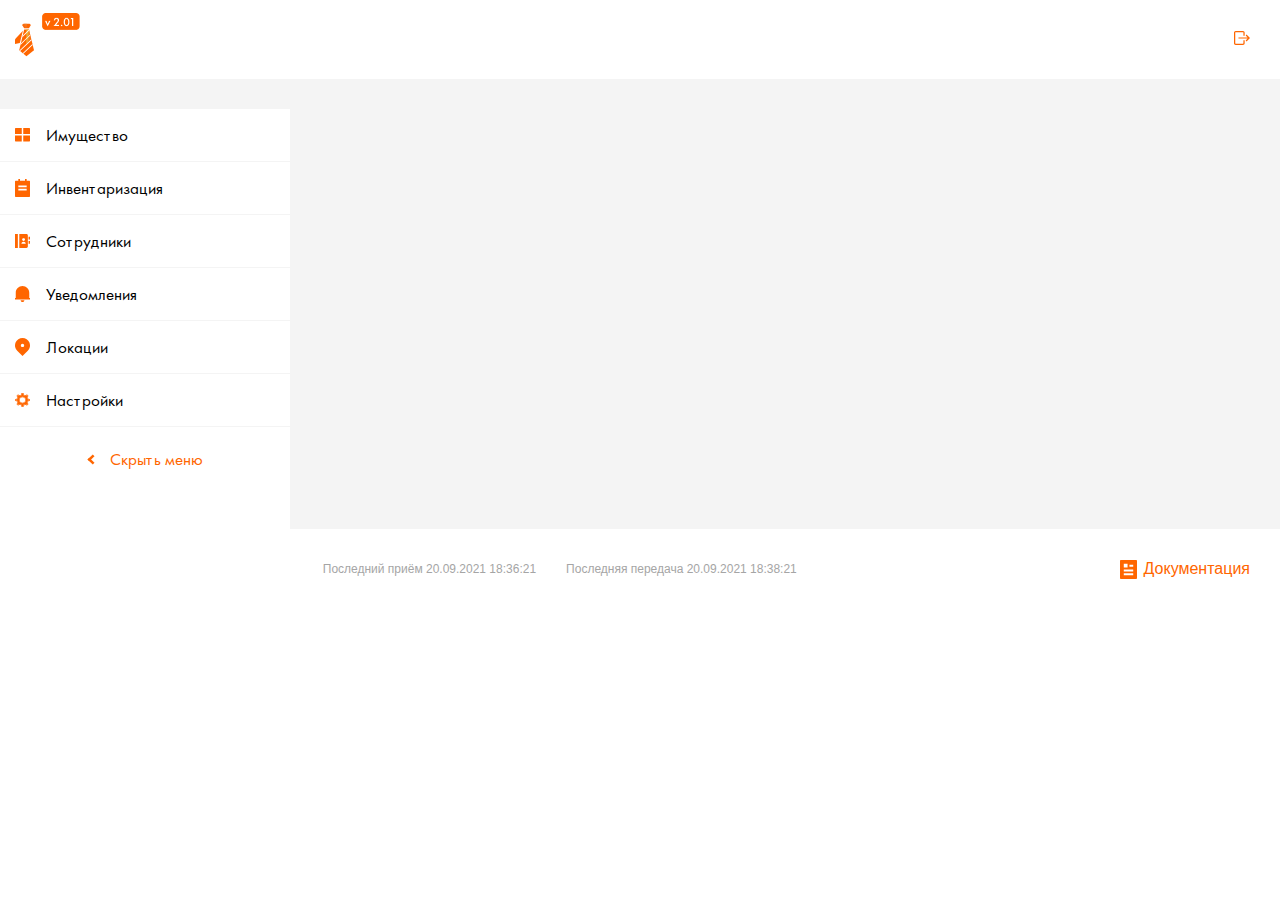
<file: index.html>
<!DOCTYPE html>
<html lang="ru">

<head>
	<meta charset="UTF-8">
	<meta name="viewport" content="width=device-width, initial-scale=1.0">
	<link rel="stylesheet" href="./css/styles.css">
	<link rel="stylesheet"
		href="https://fonts.google.com/share?selection.family=Montserrat:ital,wght@0,100..900;1,100..900">
		<link rel="stylesheet" href="https://fonts.google.com/share?selection.family=Galdeano">	
	<title>Тестовое задание:Настройки</title>
</head>

<body>
	<div class="page">
		<!--Блок Шапка-->
		<header class="header">
			<div class="header-logo">
				<img src="./images/tie.svg" alt="Logo" class="header-logo-image">
				<div class="header-logo-block">
					<img src="./images/2.01.png" alt="Logo">
				</div>
			</div>
			<div class="header-exit">
				<img src="./images/exit.svg" alt="Exit" class="header-logo-image3">
			</div>
		</header>
		<!--Конец блока Шапка-->

		<!--Блок Основной контент-->
		<main class="main">
			<aside class="aside">
				<ul class="aside-menu-list">
					<li class="aside-menu-list-item">
						<a href="#" class="aside-menu-list-link">
							<img src="./images/property.svg" alt="Имущество" class="aside-menu-list-item-img">
							<p class="aside-menu-list-item-text">Имущество</p>
						</a>
					</li>
					<li class="aside-menu-list-item">
						<a href="#" class="aside-menu-list-link">
							<img src="./images/inventory.svg" alt="Инвентаризация" class="aside-menu-list-item-img">
							<p class="aside-menu-list-item-text">Инвентаризация</p>
						</a>
					</li>
					<li class="aside-menu-list-item">
						<a href="#" class="aside-menu-list-link">
							<img src="./images/worker.svg" alt="Сотрудники" class="aside-menu-list-item-img">
							<p class="aside-menu-list-item-text">Сотрудники</p>
						</a>
					</li>
					<li class="aside-menu-list-item">
						<a href="#" class="aside-menu-list-link">
							<img src="./images/notification.svg" alt="Уведомления" class="aside-menu-list-item-img">
							<p class="aside-menu-list-item-text">Уведомления</p>
						</a>
					</li>
					<li class="aside-menu-list-item">
						<a href="./locations.html" class="aside-menu-list-link">
							<img src="./images/location.svg" alt="Локации" class="aside-menu-list-item-img">
							<p class="aside-menu-list-item-text">Локации</p>
						</a>
					</li>
					<li class="aside-menu-list-item">
						<a href="./settings.html" class="aside-menu-list-link">
							<img src="./images/gear_wheel_orange.svg" alt="Настройки" class="aside-menu-list-item-img">
							<p class="aside-menu-list-item-text">Настройки</p>
						</a>
					</li>
				</ul>

				<div class="aside-close-memu">
					<img src="./images/arrow.svg" alt="Стрелка">
					<p class="aside-close-memu-text">Скрыть меню</p>
				</div>
			</aside>

		</main>
		<!--Конец блока Основной контент-->

		<!--Блок Подвал-->
		<footer class="footer">
			<div class="footer-block">
				<p class="footer-block-text text1">Последний приём 20.09.2021 18:36:21</p>
				<p class="footer-block-text text2">Последняя передача 20.09.2021 18:38:21</p>
			</div>
			<div class="footer-link">
				<img src="./images/docum.svg" alt="Документация" class="footer-link-image">
				<a href="#" class="footer-link-text">Документация</a>
			</div>
		</footer>
		<!--Конец блока Подвал-->
	</div>
	<script src="./js/app.js" defer></script>
</body>

</html>
</file>
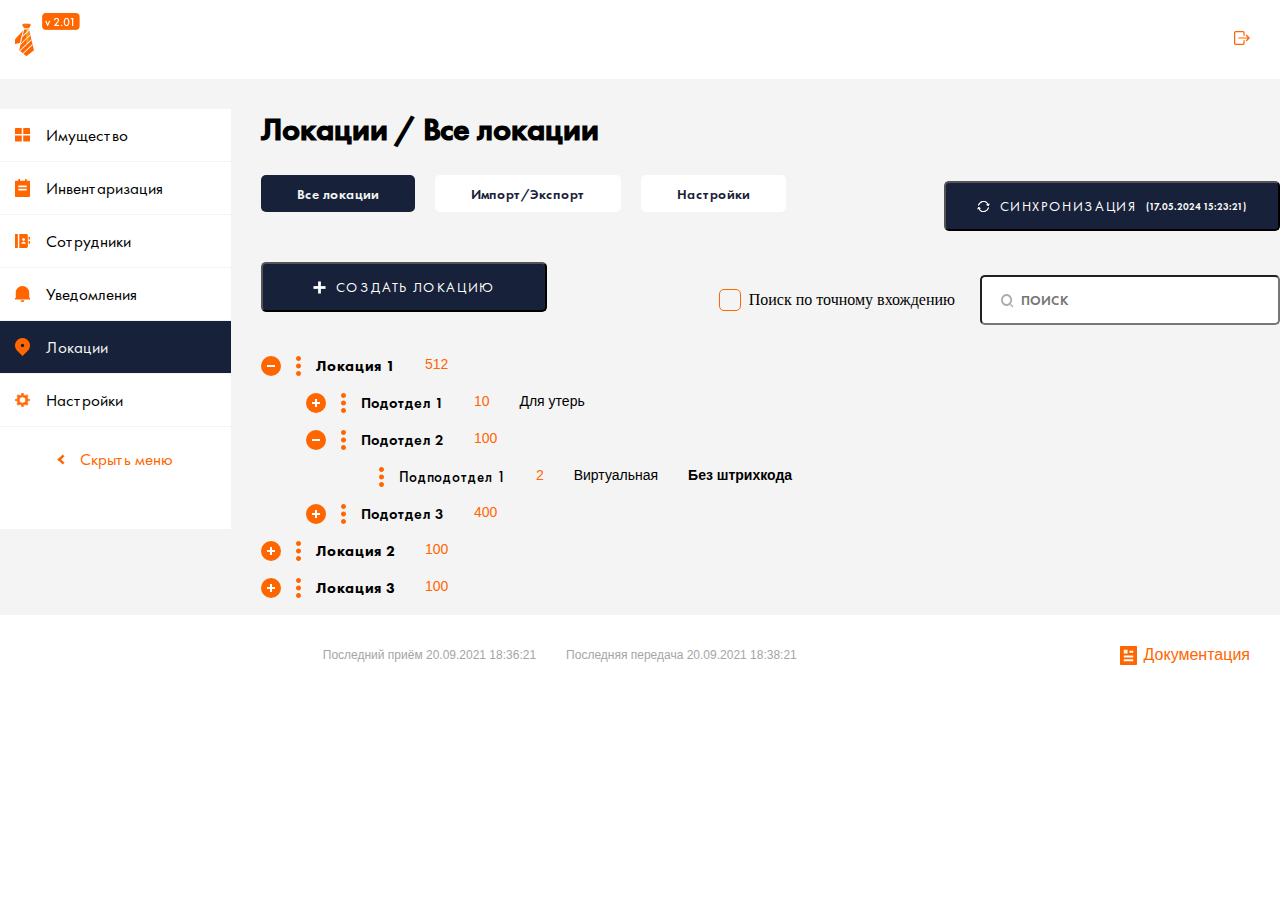
<file: locations.html>
<!DOCTYPE html>
<html lang="ru">

<head>
	<meta charset="UTF-8">
	<meta name="viewport" content="width=device-width, initial-scale=1.0">
	<link rel="stylesheet" href="./css/styles.css">
	<link rel="stylesheet"
		href="https://fonts.google.com/share?selection.family=Montserrat:ital,wght@0,100..900;1,100..900">
	<link rel="stylesheet" href="https://fonts.google.com/share?selection.family=Galdeano">
	<title>Тестовое задание:Локации</title>
</head>

<body>
	<div class="page">
		<!--Блок Шапка-->
		<header class="header">
			<div class="header-logo">
				<img src="./images/tie.svg" alt="Logo" class="header-logo-image">
				<div class="header-logo-block">
					<img src="./images/2.01.png" alt="Logo">
				</div>
			</div>
			<div class="header-exit">
				<img src="./images/exit.svg" alt="Exit" class="header-logo-image3">
			</div>
		</header>
		<!--Конец блока Шапка-->

		<!--Блок Основной контент-->
		<div class="main">
			<aside class="aside">
				<ul class="aside-menu-list">
					<li class="aside-menu-list-item">
						<a href="#" class="aside-menu-list-link">
							<img src="./images/property.svg" alt="Имущество" class="aside-menu-list-item-img">
							<p class="aside-menu-list-item-text">Имущество</p>
						</a>
					</li>
					<li class="aside-menu-list-item">
						<a href="#" class="aside-menu-list-link">
							<img src="./images/inventory.svg" alt="Инвентаризация" class="aside-menu-list-item-img">
							<p class="aside-menu-list-item-text">Инвентаризация</p>
						</a>
					</li>
					<li class="aside-menu-list-item">
						<a href="#" class="aside-menu-list-link">
							<img src="./images/worker.svg" alt="Сотрудники" class="aside-menu-list-item-img">
							<p class="aside-menu-list-item-text">Сотрудники</p>
						</a>
					</li>
					<li class="aside-menu-list-item">
						<a href="#" class="aside-menu-list-link">
							<img src="./images/notification.svg" alt="Уведомления" class="aside-menu-list-item-img">
							<p class="aside-menu-list-item-text">Уведомления</p>
						</a>
					</li>
					<li class="aside-menu-list-item active">
						<a href="./locations.html" class="aside-menu-list-link">
							<img src="./images/location.svg" alt="Локации" class="aside-menu-list-item-img">
							<p class="aside-menu-list-item-text">Локации</p>
						</a>
					</li>
					<li class="aside-menu-list-item">
						<a href="./settings.html" class="aside-menu-list-link ">
							<img src="./images/gear_wheel_orange.svg" alt="Настройки" class="aside-menu-list-item-img">
							<p class="aside-menu-list-item-text">Настройки</p>
						</a>
					</li>
				</ul>

				<div class="aside-close-memu">
					<img src="./images/arrow.svg" alt="Стрелка">
					<p class="aside-close-memu-text">Скрыть меню</p>
				</div>
			</aside>
			<main class="page-content">
				<h1 class="title">Локации / Все локации</h1>
				<div class="page-content-group">
					<ul class="set-menu-list">
						<li class="set-menu-list-item active">
							<a href="#" class="set-menu-list-item-link">Все локации</a>
						</li>
						<li class="set-menu-list-item">
							<a href="#" class="set-menu-list-item-link">Импорт/Экспорт</a>
						</li>
						<li class="set-menu-list-item">
							<a href="#" class="set-menu-list-item-link">Настройки</a>
						</li>
					</ul>
					<button class="synchronization">
						<img src="./images/synchronization.svg" alt="Сихронизации" class="table-btn-plus">
						<span class="table-btn-text">синхронизация</span> <span class="synchronization-text">(17.05.2024
							15:23:21)</span>
					</button>
				</div>

				<div class="container">
					<button class="create-popap"><img src="./images/plus_whait.svg" alt="Добавить"
							class="table-btn-plus">
						<span class="table-btn-text">Создать локацию</span></button>
					<div>

						<input type="checkbox" name="happy" id="happy" class="checkbox">
						<label for="happy">Поиск по точному вхождению</label>
						<input type="text" class="search" placeholder="Поиск">
						<img src="./images/magnifier.svg" alt="Лупа" class="search-img">
					</div>
				</div>
				<ul>
					<li>
						<div class="department">
							<img src="./images/circle_minus.svg" alt="" class="department-img">
							<img src="./images/dots.svg" alt="" class="department-img1">
							<span class="department-text1">Локация 1</span>
							<span class="department-text2">512</span>
							<div class="department-btns">
								<button class="edit-popap"><img src="./images/pen.svg"
										alt="Редактировать">Редактировать</button>
								<button class="delete"><img src="./images/delete.svg" alt="Удалить">Удалить</button>
							</div>
						</div>
						<ul>
							<li>
								<div class="department sub-department">
									<img src="./images/circle_plus.svg" alt="">
									<img src="./images/dots.svg" alt="" class="department-img1">
									<span class="department-text-title">Подотдел 1</span>
									<span class="department-text2">10</span>
									<span class="department-text3">Для утерь</span>
									<div class="department-btns">
										<button class="edit-popap"><img src="./images/pen.svg"
												alt="Редактировать">Редактировать</button>
										<button class="delete"><img src="./images/delete.svg"
												alt="Удалить">Удалить</button>
									</div>
								</div>
							</li>
							<li>
								<div class="department sub-department">
									<img src="./images/circle_minus.svg" alt="">
									<img src="./images/dots.svg" alt="" class="department-img1">
									<span class="department-text-title">Подотдел 2</span>
									<span class="department-text2">100</span>
									<div class="department-btns">
										<button class="edit-popap"><img src="./images/pen.svg"
												alt="Редактировать">Редактировать</button>
										<button class="delete"><img src="./images/delete.svg"
												alt="Удалить">Удалить</button>
									</div>
								</div>
								<ul>
									<li>
										<div class="department department-bottom">
											<img src="./images/dots.svg" alt="" class="department-img1">
											<span class="department-text-subtitle">Подподотдел 1</span>
											<span class="department-text2">2</span>
											<span class="department-text3">Виртуальная</span>
											<span class="department-text4">Без штрихкода</span>
											<div class="department-btns">
												<button class="edit-popap"><img src="./images/pen.svg"
														alt="Редактировать">Редактировать</button>
												<button class="delete"><img src="./images/delete.svg"
														alt="Удалить">Удалить</button>
											</div>
										</div>
									</li>
								</ul>
							</li>
							<li>
								<div class="department sub-department">
									<img src="./images/circle_plus.svg" alt="">
									<img src="./images/dots.svg" alt="" class="department-img1">
									<span class="department-text-title">Подотдел 3</span>
									<span class="department-text2">400</span>
									<div class="department-btns">
										<button class="edit-popap"><img src="./images/pen.svg"
												alt="Редактировать">Редактировать</button>
										<button class="delete"><img src="./images/delete.svg"
												alt="Удалить">Удалить</button>
									</div>
								</div>
							</li>
						</ul>
					</li>
					<li>
						<div class="department">
							<img src="./images/circle_plus.svg" alt="">
							<img src="./images/dots.svg" alt="" class="department-img1">
							<span class="department-text1">Локация 2</span>
							<span class="department-text2">100</span>
							<div class="department-btns">
								<button class="edit-popap"><img src="./images/pen.svg"
										alt="Редактировать">Редактировать</button>
								<button class="delete"><img src="./images/delete.svg" alt="Удалить">Удалить</button>
							</div>
						</div>
					</li>
					<li>
						<div class="department">
							<img src="./images/circle_plus.svg" alt="">
							<img src="./images/dots.svg" alt="" class="department-img1">
							<span class="department-text1">Локация 3</span>
							<span class="department-text2">100</span>
							<div class="department-btns">
								<button class="edit-popap"><img src="./images/pen.svg"
										alt="Редактировать">Редактировать</button>
								<button class="delete"><img src="./images/delete.svg" alt="Удалить">Удалить</button>
							</div>
						</div>
					</li>
				</ul>





			</main>
		</div>
		<!--Конец блока Основной контент-->

		<!--Блок Подвал-->
		<footer class="footer">
			<div class="footer-block">
				<p class="footer-block-text text1">Последний приём 20.09.2021 18:36:21</p>
				<p class="footer-block-text text2">Последняя передача 20.09.2021 18:38:21</p>
			</div>
			<div class="footer-link">
				<img src="./images/docum.svg" alt="Документация" class="footer-link-image">
				<a href="#" class="footer-link-text">Документация</a>
			</div>
		</footer>
		<!--Конец блока Подвал-->
	</div>
	<!--Блок с попап-окнами-->
	<div class="popap" id="createLocation">
		<div class="popap-container">
			<div class="popap-content">
				<h3>Создать локацию</h3>
				<form action="" method="post">
					<input type="text" placeholder="Название" class="name">
					<input type="text" placeholder="Штрихкод" class="name">
					<input type="text" placeholder="RFID" class="name">
					<select name="" id="" class="popap-select">
						<option selected>Вложенность</option>
					</select>
					<div class="checkbox-popap-group">
						<span class="checkbox-text">Виртуальная локация</span>
						<label class="checkbox-popap">
							<input type="checkbox" checked>
							<span class="checkbox-popap-switch"></span>
						</label>
					</div>

					<div class="checkbox-popap-group">
						<span class="checkbox-text">Локация для утерь</span>
						<label class="checkbox-popap">
							<input type="checkbox" checked>
							<span class="checkbox-popap-switch"></span>
						</label>
					</div>
					<div class="popap-btns">
						<button type='submit' class="popap-btn-save create"><img src="./images/save.svg" alt="Создать"
								class="footer-btn-save-img"><span class="footer-btn-save-text">Создать</span></button>
						<button type="reset" class="close popap-btn-cancel"><span
								class="footer-btn-cancel-text">Отменить</span></button>
					</div>
				</form>
			</div>
		</div>
	</div>
	<div class="popap2" id="editLocation">
		<div class="popap-container">
			<div class="popap-content">
				<h3>Изменить локацию %название%</h3>
				<form action="" method="post">
					<label for="" class="popap-content-label">Название</label>
					<input type="text" value="Локация 11" class="name name2">
					<label for="" class="popap-content-label">Штрихкод</label>
					<input type="text" value="1123123123123" class="name name2">
					<label for="" class="popap-content-label">RFID</label>
					<input type="text" value="1123123123123" class="name name2">
					<label for="" class="popap-content-label">Вложенность</label>
					<select name="" id="" class="popap-select popap-select-two">
						<option value="Локация1" selected>Локация1</option>
					</select>
					<div class="checkbox-popap-group">
						<span class="checkbox-text">Виртуальная локация</span>
						<label class="checkbox-popap">
							<input type="checkbox" checked>
							<span class="checkbox-popap-switch"></span>
						</label>
					</div>

					<div class="checkbox-popap-group">
						<span class="checkbox-text">Локация для утерь</span>
						<label class="checkbox-popap">
							<input type="checkbox" checked>
							<span class="checkbox-popap-switch"></span>
						</label>
					</div>
					<div class="popap-btns">
						<button class="popap-btn-delete delete"><img src="./images/delete.svg" alt="Удалить"
								class="popap-btn-delete-img"><span
								class="footer-btn-cancel-text">Удалить</span></button>
						<button type="reset" class="close popap-btn-cancel"><span
								class="footer-btn-cancel-text">Отменить</span></button>
					</div>

					<button type="submit" class="popap-btn-save save"><img src="./images/save.svg" alt="Сохранить"
							class="footer-btn-save-img"><span class="footer-btn-save-text">Сохранить</span></button>
				</form>
			</div>
		</div>
	</div>
	<script src="./js/app.js" defer></script>
</body>

</html>
</file>
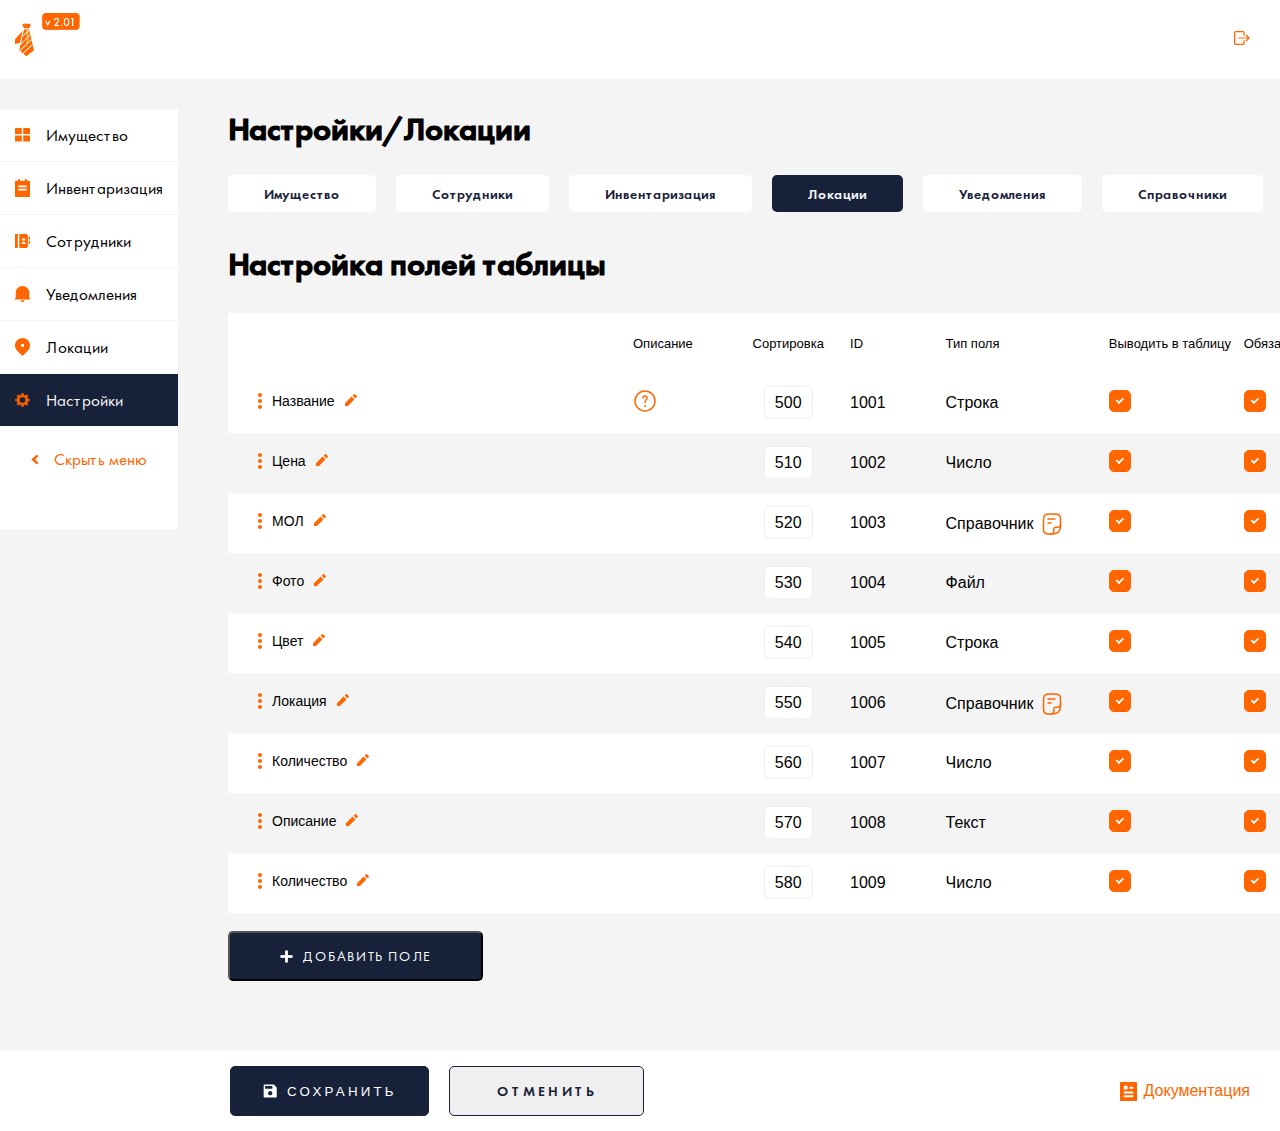
<file: settings.html>
<!DOCTYPE html>
<html lang="ru">

<head>
	<meta charset="UTF-8">
	<meta name="viewport" content="width=device-width, initial-scale=1.0">
	<link rel="stylesheet" href="./css/styles.css">
	<link rel="stylesheet"
		href="https://fonts.google.com/share?selection.family=Montserrat:ital,wght@0,100..900;1,100..900">
	<link rel="stylesheet" href="https://fonts.google.com/share?selection.family=Galdeano">
	<title>Тестовое задание:Локации</title>
</head>

<body>
	<div class="page">
		<!--Блок Шапка-->
		<header class="header">
			<div class="header-logo">
				<img src="./images/tie.svg" alt="Logo" class="header-logo-image">
				<div class="header-logo-block">
					<img src="./images/2.01.png" alt="Logo">
				</div>
			</div>
			<div class="header-exit">
				<img src="./images/exit.svg" alt="Exit" class="header-logo-image3">
			</div>
		</header>
		<!--Конец блока Шапка-->

		<!--Блок Основной контент-->
		<div class="main">
			<aside class="aside">
				<ul class="aside-menu-list">
					<li class="aside-menu-list-item">
						<a href="#" class="aside-menu-list-link">
							<img src="./images/property.svg" alt="Имущество" class="aside-menu-list-item-img">
							<p class="aside-menu-list-item-text">Имущество</p>
						</a>
					</li>
					<li class="aside-menu-list-item">
						<a href="#" class="aside-menu-list-link">
							<img src="./images/inventory.svg" alt="Инвентаризация" class="aside-menu-list-item-img">
							<p class="aside-menu-list-item-text">Инвентаризация</p>
						</a>
					</li>
					<li class="aside-menu-list-item">
						<a href="#" class="aside-menu-list-link">
							<img src="./images/worker.svg" alt="Сотрудники" class="aside-menu-list-item-img">
							<p class="aside-menu-list-item-text">Сотрудники</p>
						</a>
					</li>
					<li class="aside-menu-list-item">
						<a href="#" class="aside-menu-list-link">
							<img src="./images/notification.svg" alt="Уведомления" class="aside-menu-list-item-img">
							<p class="aside-menu-list-item-text">Уведомления</p>
						</a>
					</li>
					<li class="aside-menu-list-item">
						<a href="./locations.html" class="aside-menu-list-link">
							<img src="./images/location.svg" alt="Локации" class="aside-menu-list-item-img">
							<p class="aside-menu-list-item-text">Локации</p>
						</a>
					</li>
					<li class="aside-menu-list-item active">
						<a href="./settings.html" class="aside-menu-list-link">
							<img src="./images/gear_wheel_orange.svg" alt="Настройки" class="aside-menu-list-item-img">
							<p class="aside-menu-list-item-text">Настройки</p>
						</a>
					</li>
				</ul>

				<div class="aside-close-memu">
					<img src="./images/arrow.svg" alt="Стрелка">
					<p class="aside-close-memu-text">Скрыть меню</p>
				</div>
			</aside>

			<main class="settings-content">
				<h1 class="title">Настройки/Локации</h1>
				<ul class="set-menu-list">
					<li class="set-menu-list-item">
						<a href="#" class="set-menu-list-item-link">Имущество</a>
					</li>
					<li class="set-menu-list-item">
						<a href="#" class="set-menu-list-item-link">Сотрудники</a>
					</li>
					<li class="set-menu-list-item">
						<a href="#" class="set-menu-list-item-link">Инвентаризация</a>
					</li>
					<li class="set-menu-list-item active">
						<a href="#" class="set-menu-list-item-link">Локации</a>
					</li>
					<li class="set-menu-list-item">
						<a href="#" class="set-menu-list-item-link">Уведомления</a>
					</li>
					<li class="set-menu-list-item">
						<a href="#" class="set-menu-list-item-link">Справочники</a>
					</li>
					<li class="set-menu-list-item">
						<a href="#" class="set-menu-list-item-link">Пользователь</a>
					</li>
				</ul>

				<section class="table">
					<h2 class="table-title">Настройка полей таблицы</h2>
					<div class="table-header">
						<table>
							<thead>
								<tr>
									<th class="table-name"></th>
									<th class="table-desc">Описание</th>
									<th class="table-sort">Сортировка</th>
									<th class="table-id">ID</th>
									<th class="table-type">Тип поля</th>
									<th class="table-print">Выводить в таблицу</th>
									<th class="table-reqired">Обязательно</th>
									<th class="table-delete">Удалить</th>
								</tr>
							</thead>
							<tbody>
								<tr>
									<td class="table-name"><img src="./images/dots.svg" alt="">
										<p>Название</p>
										<button><img src="./images/pen.svg" alt="Редактировать"></button>
									</td>
									<td><img src="./images/help-circle.svg" alt=""></td>
									<td class="table-sort"><span class="table-sort-text">500</span></td>
									<td>1001</td>
									<td>Строка</td>
									<td><input type="checkbox" name="happy" id="happy" class="checkbox" checked>
										<label for="happy"></label>
									</td>
									<td><input type="checkbox" name="happy" id="happy" class="checkbox" checked>
										<label for="happy"></label>
									</td>
									<td></td>

								</tr>
								<tr>
									<td class="table-name"><img src="./images/dots.svg" alt="">
										<p>Цена</p>
										<button><img src="./images/pen.svg" alt="Редактировать"></button>
									</td>
									<td></td>
									<td class="table-sort"><span class="table-sort-text">510</span></td>
									<td>1002</td>
									<td>Число</td>
									<td><input type="checkbox" name="happy" id="happy" class="checkbox" checked>
										<label for="happy"></label>
									</td>
									<td><input type="checkbox" name="happy" id="happy" class="checkbox" checked>
										<label for="happy"></label>
									</td>
									<td><input type="checkbox" name="happy" id="happy" class="checkbox" checked>
										<label for="happy"></label>
									</td>

								</tr>
								<tr>
									<td class="table-name"><img src="./images/dots.svg" alt="">
										<p>МОЛ</p>
										<button><img src="./images/pen.svg" alt="Редактировать"></button>
									</td>
									<td></td>
									<td class="table-sort"><span class="table-sort-text">520</span></td>
									<td>1003</td>
									<td class="table-types">Справочник <img src="./images/file.svg" alt=""></td>
									<td><input type="checkbox" name="happy" id="happy" class="checkbox" checked>
										<label for="happy"></label>
									</td>
									<td><input type="checkbox" name="happy" id="happy" class="checkbox" checked>
										<label for="happy"></label>
									</td>
									<td><input type="checkbox" name="happy" id="happy" class="checkbox">
										<label for="happy"></label>
									</td>

								</tr>
								<tr>
									<td class="table-name"><img src="./images/dots.svg" alt="">
										<p>Фото</p>
										<button><img src="./images/pen.svg" alt="Редактировать"></button>
									</td>
									<td></td>
									<td class="table-sort"><span class="table-sort-text">530</span></td>
									<td>1004</td>
									<td>Файл</td>
									<td><input type="checkbox" name="happy" id="happy" class="checkbox" checked>
										<label for="happy"></label>
									</td>
									<td><input type="checkbox" name="happy" id="happy" class="checkbox" checked>
										<label for="happy"></label>
									</td>
									<td><input type="checkbox" name="happy" id="happy" class="checkbox">
										<label for="happy"></label>
									</td>

								</tr>
								<tr>
									<td class="table-name"><img src="./images/dots.svg" alt="">
										<p>Цвет</p>
										<button><img src="./images/pen.svg" alt="Редактировать"></button>
									</td>
									<td></td>
									<td class="table-sort"><span class="table-sort-text">540</span></td>
									<td>1005</td>
									<td>Строка</td>
									<td><input type="checkbox" name="happy" id="happy" class="checkbox" checked>
										<label for="happy"></label>
									</td>
									<td><input type="checkbox" name="happy" id="happy" class="checkbox" checked>
										<label for="happy"></label>
									</td>
									<td><input type="checkbox" name="happy" id="happy" class="checkbox">
										<label for="happy"></label>
									</td>

								</tr>
								<tr>
									<td class="table-name"><img src="./images/dots.svg" alt="">
										<p>Локация</p>
										<button><img src="./images/pen.svg" alt="Редактировать"></button>
									</td>
									<td></td>
									<td class="table-sort"><span class="table-sort-text">550</span></td>
									<td>1006</td>
									<td class="table-types">Справочник <img src="./images/file.svg" alt=""></td>
									<td><input type="checkbox" name="happy" id="happy" class="checkbox" checked>
										<label for="happy"></label>
									</td>
									<td><input type="checkbox" name="happy" id="happy" class="checkbox" checked>
										<label for="happy"></label>
									</td>
									<td><input type="checkbox" name="happy" id="happy" class="checkbox">
										<label for="happy"></label>
									</td>

								</tr>
								<tr>
									<td class="table-name"><img src="./images/dots.svg" alt="">
										<p>Количество</p>
										<button><img src="./images/pen.svg" alt="Редактировать"></button>
									</td>
									<td></td>
									<td class="table-sort"><span class="table-sort-text">560</span></td>
									<td>1007</td>
									<td>Число</td>
									<td><input type="checkbox" name="happy" id="happy" class="checkbox" checked>
										<label for="happy"></label>
									</td>
									<td><input type="checkbox" name="happy" id="happy" class="checkbox" checked>
										<label for="happy"></label>
									</td>
									<td><input type="checkbox" name="happy" id="happy" class="checkbox">
										<label for="happy"></label>
									</td>

								</tr>
								<tr>
									<td class="table-name"><img src="./images/dots.svg" alt="">
										<p>Описание</p>
										<button><img src="./images/pen.svg" alt="Редактировать"></button>
									</td>
									<td></td>
									<td class="table-sort"><span class="table-sort-text">570</span></td>
									<td>1008</td>
									<td>Текст</td>
									<td><input type="checkbox" name="happy" id="happy" class="checkbox" checked>
										<label for="happy"></label>
									</td>
									<td><input type="checkbox" name="happy" id="happy" class="checkbox" checked>
										<label for="happy"></label>
									</td>
									<td><input type="checkbox" name="happy" id="happy" class="checkbox">
										<label for="happy"></label>
									</td>

								</tr>
								<tr>
									<td class="table-name"><img src="./images/dots.svg" alt="">
										<p>Количество</p>
										<button><img src="./images/pen.svg" alt="Редактировать"></button>
									</td>
									<td></td>
									<td class="table-sort"><span class="table-sort-text">580</span></td>
									<td>1009</td>
									<td>Число</td>
									<td><input type="checkbox" name="happy" id="happy" class="checkbox" checked>
										<label for="happy"></label>
									</td>
									<td><input type="checkbox" name="happy" id="happy" class="checkbox" checked>
										<label for="happy"></label>
									</td>
									<td><input type="checkbox" name="happy" id="happy" class="checkbox">
										<label for="happy"></label>
									</td>

								</tr>

							</tbody>
						</table>

					</div>

					<button class="table-btn">
						<img src="./images/plus_whait.svg" alt="Добавить" class="table-btn-plus">
						<span class="table-btn-text">Добавить поле</span>
					</button>
				</section>

			</main>

		</div>
		<!--Конец блока Основной контент-->

		<!--Блок Подвал-->
		<footer class="footer">
			<div class="footer-btns">
				<button class="footer-btn-save"> <img src="./images/save.svg" alt="Сохранить"
						class="footer-btn-save-img"> <span class="footer-btn-save-text">Сохранить</span></button>
				<button class="footer-btn-cancel"><span class="footer-btn-cancel-text">Отменить</span></button>
			</div>
			<div class="footer-link">
				<img src="./images/docum.svg" alt="Документация" class="footer-link-image">
				<a href="#" class="footer-link-text">Документация</a>
			</div>
		</footer>
		<!--Конец блока Подвал-->
	</div>
	<script src="./js/app.js" defer></script>
</body>

</html>
</file>
<file: css/styles.css>
@font-face {
  font-family: Futura;
  src: url(./../fonts/FuturaCyrillicBook.ttf) format('truetype');
  font-weight: 400;
  font-style: normal;
}

@font-face {
  font-family: FuturaDemi;
  src: url(./../fonts/FuturaCyrillicDemi.ttf) format('truetype');
  font-style: normal;
}

@font-face {
  font-family: FuturaMedium;
  src: url(./../fonts/FuturaCyrillicMedium.ttf) format('truetype');
  font-style: normal;
}

@font-face {
  font-family: FuturaHeavy;
  src: url(./../fonts/FuturaCyrillicHeavy.ttf) format('truetype');
  font-style: normal;
}

* {
  margin: 0;
  padding: 0;
  box-sizing: border-box;
}

:root {
  --font-family: 'Montserrat', sans-serif;
  --secondary-font-family: 'Futura', sans-serif;
  --three-font-family: 'FuturaDemi', sans-serif;
  --four-font-family: 'FuturaHeavy', sans-serif;
  --five-font-family: 'FuturaMedium', sans-serif;
  --page-background: #f4f4f4;
  --second-background: #ffffff;
  --three-background: #172139;
  --second-color: #ff6600;
  --border-radius: 5px;
}

ul {
  list-style-type: none;
}

a {
  text-decoration: none;
  color: black;
}

/*Стили Шапка*/
.page {
  background-color: var(--page-background);
}
.header {
  display: flex;
  flex-direction: row;
  align-items: center;
  justify-content: space-between;
  height: 79px;
  background-color: var(--second-background);
}

.header-logo {
  margin-left: 15px;
  display: flex;
  align-items: center;
}

.header-logo-block {
  height: 42px;
  padding-left: 8px;
  margin-top: -11px;
}

.header-exit {
  margin-right: 30px;
}

/*Стили Основной контент*/
.main {
  padding-top: 30px;
  height: 100%;
  display: flex;
  flex-direction: row;
}

.aside {
  background-color: var(--second-background);
  width: 290px;
  height: 420px;
}
.aside-menu-list-item {
  padding: 15px;
  border-bottom: 1px solid #f4f4f4;
}

.aside-menu-list-link {
  display: flex;
  flex-direction: row;
}

.aside-menu-list-item-text {
  margin-left: 16px;
  font-family: var(--secondary-font-family);
  font-size: 1.0625rem;
}

.aside-close-memu {
  display: flex;
  align-items: center;
  justify-content: center;
  margin-top: 21px;
}

.aside-close-memu-text {
  margin-left: 15px;
  font-family: var(--secondary-font-family);
  font-size: 1.0625rem;
  color: var(--second-color);
}

.aside-menu-list-item:hover {
  background-color: var(--three-background);
}

.aside-menu-list-item:hover > a {
  color: var(--page-background);
}

/*Стили страницы локаций*/
.page-content {
  margin-left: 30px;
  height: 100%;
  width: 100%;
}

.title {
  font-family: var(--three-font-family);
  font-size: 2rem;
  color: #000;
}

.page-content-group {
  display: flex;
  justify-content: space-between;
  align-items: center;
}

.synchronization {
  width: 336px;
  height: 50px;
  margin-top: 18px;
  background-color: var(--three-background);
  display: flex;
  align-items: center;
  justify-content: center;
  border-radius: var(--border-radius);
}

.synchronization-text {
  font-family: var(--three-font-family);
  font-size: 10px;
  color: var(--second-background);
  margin-left: 10px;
}

.container {
  display: flex;
  flex-direction: row;
  align-items: center;
  justify-content: space-between;
}

.container > div {
  display: flex;
  align-items: center;
  gap: 25px;
}

.container > label {
  font-family: var(--font-family);
  font-weight: 500;
  margin-right: 25px;
}

.search {
  width: 300px;
  height: 50px;
  background-color: var(--second-background);
  border-radius: var(--border-radius);
  padding-left: 39px;
  position: relative;
  font-family: var(--three-font-family);
  color: #aeaeae;
  text-transform: uppercase;
}

.search-img {
  width: 13.4px;
  height: 13.4px;
  position: absolute;
  right: 266px;
  margin-top: 2px;
}

.create-popap {
  width: 286px;
  height: 50px;
  margin-top: 18px;
  background-color: var(--three-background);
  display: flex;
  align-items: center;
  justify-content: center;
  border-radius: var(--border-radius);
  margin-bottom: 44px;
}

.department {
  height: 20px;
  margin-bottom: 17px;
  display: flex;
  flex-direction: row;
}

.department-img1 {
  margin: 0 15px;
}

.department-text1 {
  font-family: var(--four-font-family);
  font-size: 15px;
}

.department-text-title {
  font-family: var(--three-font-family);
  font-size: 15px;
}

.department-text-subtitle {
  font-family: var(--five-font-family);
  font-size: 15px;
}

.department-text2 {
  font-family: var(--font-family);
  color: var(--second-color);
  font-size: 0.875rem;
  margin: 0 30px;
}

.department-text3 {
  font-family: var(--font-family);
  font-size: 0.875rem;
  margin-right: 30px;
}

.department-text4 {
  font-family: var(--font-family);
  font-size: 0.875rem;
  font-weight: 800;
  margin-right: 30px;
}

.sub-department {
  margin-left: 45px;
}

.department-bottom {
  margin-left: 103px;
}

.department-btns {
  /* display: none; */
  visibility: hidden;
  cursor: pointer;
}

.department:hover > .department-btns {
  visibility: visible;
}

.edit-popap {
  margin-right: 20px;
  font-family: var(--font-family);
  color: var(--second-color);
  border: none;
  background-color: transparent;
  cursor: pointer;
}

.edit-popap > img {
  margin-right: 5px;
}

.delete {
  margin-right: 20px;
  font-family: var(--font-family);
  font-weight: 600;
  color: #ff5959;
  border: none;
  background-color: transparent;
  cursor: pointer;
}

.delete > img {
  margin-right: 5px;
}

/*Стили страницы настроек*/
.settings-content {
  margin-left: 50px;
  margin-bottom: 70px;
}

.set-menu-list {
  margin-top: 25px;
  margin-bottom: 32px;
}

.set-menu-list {
  display: flex;
  flex-direction: row;
}
.set-menu-list-item {
  background-color: #ffffff;
  padding: 9.5px 36px;
  margin-right: 20px;
  border-radius: var(--border-radius);
}

.set-menu-list-item:last-child {
  margin-right: 0;
}

.set-menu-list-item > a {
  color: var(--three-background);
  font-family: var(--three-font-family);
  font-size: 0.875rem;
}

.table-title {
  color: #000;
  font-family: var(--three-font-family);
  font-size: 2rem;
  margin-bottom: 28px;
}

table {
  font-family: var(--font-family);
  border: 0;
  border-collapse: collapse;
  text-align: left;
  vertical-align: middle;
}

th {
  font-size: 13px;
  font-weight: 400;
}

tr {
  height: 60px;
  border-radius: var(--border-radius);
}

tr:nth-child(odd) {
  background-color: var(--second-background);
}

tr:nth-child(even) {
  background-color: var(--page-background);
}

.table-name {
  display: flex;
  flex-direction: row;
  align-items: center;
  padding: 20px 20px 24px 30px;
  width: 405px;
}

.table-name > p {
  margin-left: 10px;
  font-family: var(--font-family);
  font-size: 0.875rem;
  color: #000;
}

.table-name > button {
  border: none;
  margin-left: 10px;
  background-color: transparent;
}

.table-desc {
  width: 125px;
}

.table-sort {
  width: 173px;
  text-align: center;
}

.table-sort-text {
  padding: 7px 10px;
  border: 1px solid #efefef;
  border-radius: var(--border-radius);
  background-color: #ffffff;
}

.table-id {
  width: 152px;
}

.table-type {
  width: 206px;
}

.table-types {
  display: flex;
  flex-direction: row;
  align-items: center;
}

.table-types > img {
  margin-left: 6px;
}

.table-print {
  width: 206px;
}

.table-reqired {
  width: 168px;
}

.table-delete {
  width: 106px;
}

.checkbox {
  position: absolute;
  z-index: -1;
  opacity: 0;
}

.checkbox + label {
  display: inline-flex;
  align-items: center;
  user-select: none;
}

.checkbox + label::before {
  content: '';
  display: inline-block;
  width: 1.25rem;
  height: 1.25rem;
  flex-shrink: 0;
  flex-grow: 0;
  border: 1px solid var(--second-color);
  border-radius: var(--border-radius);
  margin-right: 0.5em;
  background-repeat: no-repeat;
  background-position: center center;
  background-size: 50% 50%;
}

.checkbox:checked + label::before {
  border-color: var(--second-color);
  background-color: var(--second-color);
  background-image: url('../images/flag.svg');
}

.checkbox:not(:disabled):active + label::before {
  background-color: var(--second-color);
  border-color: var(--second-color);
}

.table-btn {
  width: 255px;
  height: 50px;
  margin-top: 18px;
  background-color: var(--three-background);
  display: flex;
  align-items: center;
  justify-content: center;
  border-radius: var(--border-radius);
}

.table-btn-plus {
  width: 13px;
  height: 13px;
  margin: 1.5px 10px 0 0;
}

.table-btn-text {
  color: #fff;
  font-family: var(--secondary-font-family);
  text-transform: uppercase;
  letter-spacing: 0.1rem;
  font-size: 0.875rem;
  font-weight: 400;
}

.active {
  background-color: var(--three-background);
}
.active > a {
  color: var(--page-background);
}
/*Стили Подвал*/
.footer {
  display: flex;
  flex-direction: row;
  align-items: center;
  justify-content: center;
  height: 80px;
  background-color: var(--second-background);
}

.footer-block {
  display: flex;
  flex-direction: row;
  align-items: center;
  justify-content: center;
  margin-left: auto;
}

.footer-link {
  display: flex;
  flex-direction: row;
  align-items: center;
  margin-right: 30px;
  margin-left: auto;
}

.footer-link-text {
  color: var(--second-color);
  font-size: 1rem;
  font-family: var(--font-family);
  font-weight: 400;
  margin-left: 7px;
}

.footer-block-text {
  color: #a5a5a5;
  font-size: 0.75rem;
  font-family: var(--font-family);
}

.footer-btns {
  display: flex;
  flex-direction: row;
  margin: 15px 243px 15px 18%;
}

.footer-btn-save {
  width: 199px;
  height: 50px;
  background-color: var(--three-background);
  color: var(--second-background);
  border-radius: var(--border-radius);
  border: 1px solid var(--three-background);
  text-transform: uppercase;
  letter-spacing: 0.2rem;
  display: flex;
  align-items: center;
  justify-content: center;
  margin-right: 20px;
}
.footer-btn-cancel {
  width: 195px;
  height: 50px;
  border-radius: var(--border-radius);
  border: 1px solid var(--three-background);
  text-transform: uppercase;
  letter-spacing: 0.2rem;
}
.footer-btn-save-img {
  width: 14px;
  height: 14px;
  margin-right: 10px;
}

.footer-btn-cancel-text {
  font-family: var(--three-font-family);
  font-size: 0.875rem;
  color: var(--three-background);
}

.footer-block-text.text2 {
  margin-left: 30px;
}

.popap {
  display: none;
}

.popap::before {
  content: '';
  background-color: rgba(23, 33, 57, 0.5);
  width: 100%;
  height: 100%;
  position: absolute;
  top: 0;
  left: 0;
  z-index: 998;
}

.popap-active {
  display: block;
}

.popap-container {
  width: 440px;
  height: 504px;
  background-color: #ffffff;
  position: absolute;
  top: calc((100vh / 2) - 250px);
  left: calc((100vw / 2) - 220px);
  z-index: 999;
  padding: 25px 40px;
}

.popap-content > h3 {
  font-family: var(--secondary-font-family);
  font-size: 1.5rem;
  font-weight: 500;
  color: #000000;
  display: flex;
  align-items: center;
  justify-content: center;
  margin-bottom: 17px;
}

.name {
  width: 360px;
  height: 50px;
  box-sizing: border-box;
  background: #f5f5f5;
  border: 1px solid #e1e1e1;
  border-radius: var(--border-radius);
  font-family: 'Galdeano', sans-serif;
  color: #aeaeae;
  font-size: 1rem;
  font-style: normal;
  padding-left: 25px;
  margin-bottom: 17px;
}

.popap-select {
  width: 360px;
  height: 50px;
  margin-bottom: 17px;
  border-radius: var(--border-radius);
  padding-left: 25px;
  font-family: 'Galdeano', sans-serif;
  font-style: normal;
  font-weight: 400;
  font-size: 1rem;
  color: #aeaeae;
  background: #f5f5f5;
  border: 1px solid #e1e1e1;
  outline: 1px solid #e1e1e1;
  appearance: none;
  -webkit-appearance: none;
  -moz-appearance: none;
  background-image: url('./../images/selectes.svg');
  background-repeat: no-repeat;
  background-position: right 25px center;
}

.name,
.popap-select:focus,
.popap-select:focus-visible,
.popap-select:active {
  border: 1px solid #e1e1e1;
  outline: 1px solid #e1e1e1;
}

option {
  padding-left: 25px;
  font-family: 'Galdeano', sans-serif;
  font-style: normal;
  font-weight: 400;
  font-size: 1rem;
  color: #aeaeae;
  background: #f5f5f5;
  border: 1px solid #e1e1e1;
}

.checkbox-popap-group {
  display: flex;
  flex-direction: row;
  align-items: center;
  justify-content: space-between;
  margin-bottom: 17px;
}

.checkbox-text {
  font-family: 'Galdeano', sans-serif;
  font-style: normal;
  font-weight: 400;
  font-size: 1rem;
  color: var(--three-background);
}

.checkbox-popap {
  display: inline-block;
  height: 28px;
  line-height: 28px;
  position: relative;
  vertical-align: middle;
  font-size: 14px;
  user-select: none;
}
.checkbox-popap .checkbox-popap-switch {
  display: inline-block;
  width: 52px;
  height: 28px;
  border-radius: 53px;
  position: relative;
  vertical-align: top;
  background: #efefef;
  transition: 0.3s;
}

.checkbox-popap .checkbox-popap-switch:before {
  content: '';
  display: inline-block;
  width: 24px;
  height: 24px;
  position: absolute;
  top: 1.5px;
  left: 1px;
  background: #ff6600;
  border-radius: 50%;
  transition: 0.15s;
}

.checkbox-popap input[type='checkbox'] {
  display: block;
  width: 0;
  height: 0;
  position: absolute;
  z-index: -1;
  opacity: 0;
}

.checkbox-popap input[type='checkbox']:checked + .checkbox-popap-switch {
  background: #efefef;
}

.checkbox-popap input[type='checkbox']:checked + .checkbox-popap-switch:before {
  background: #ff6600;
  transform: translateX(25px);
}

/* Hover */
.checkbox-popap input[type='checkbox']:not(:disabled) + .checkbox-popap-switch {
  cursor: pointer;
  border-color: #efefef;
}

.popap-btns {
  display: flex;
  align-items: center;
  justify-content: space-between;
}

.popap-btn-save {
  box-sizing: border-box;
  width: 193px;
  height: 50px;
  background-color: var(--three-background);
  color: var(--second-background);
  border-radius: var(--border-radius);
  border: 1px solid var(--three-background);
  text-transform: uppercase;
  letter-spacing: 0.2rem;
  display: flex;
  align-items: center;
  justify-content: center;
  margin-right: 20px;
}

.popap-btn-cancel {
  box-sizing: border-box;
  width: 151px;
  height: 50px;
  border-radius: var(--border-radius);
  border: 1px solid var(--three-background);
  text-transform: uppercase;
  letter-spacing: 0.2rem;
}

.popap2 {
  display: none;
}

.popap2::before {
  content: '';
  background-color: rgba(23, 33, 57, 0.5);
  width: 100%;
  height: 100%;
  position: absolute;
  top: 0;
  left: 0;
  z-index: 998;
}

.popap-active {
  display: block;
}

.popap-container {
  width: 440px;
  height: 665px;
  background-color: #ffffff;
  position: absolute;
  top: calc((100vh / 2) - 332.5px);
  left: calc((100vw / 2) - 220px);
  z-index: 999;
  padding: 25px 40px;
}

.popap-content > h3 {
  font-family: var(--secondary-font-family);
  font-size: 1.5rem;
  font-weight: 500;
  color: #000000;
  display: flex;
  align-items: center;
  justify-content: center;
  margin-bottom: 17px;
}

.name2 {
  color: var(--three-background);
}
.popap-select-two {
  color: var(--three-background);
}

.popap-content-label {
  font-family: var(--secondary-font-family);
  font-size: 1rem;
  color: var(--three-background);
}

.popap-btn-delete {
  width: 195px;
  height: 50px;
  box-sizing: border-box;
  border-radius: var(--border-radius);
  border: 1px solid var(--three-background);
  color: var(--three-background);
  text-transform: uppercase;
  letter-spacing: 0.2rem;
  display: flex;
  align-items: center;
  justify-content: center;
}

.popap-btn-delete-img {
  width: 11.31px;
  height: 11.31px;
  margin-right: 10px;
}

.save {
  width: 360px;
  height: 50px;
  margin-top: 17px;
}
</file>
